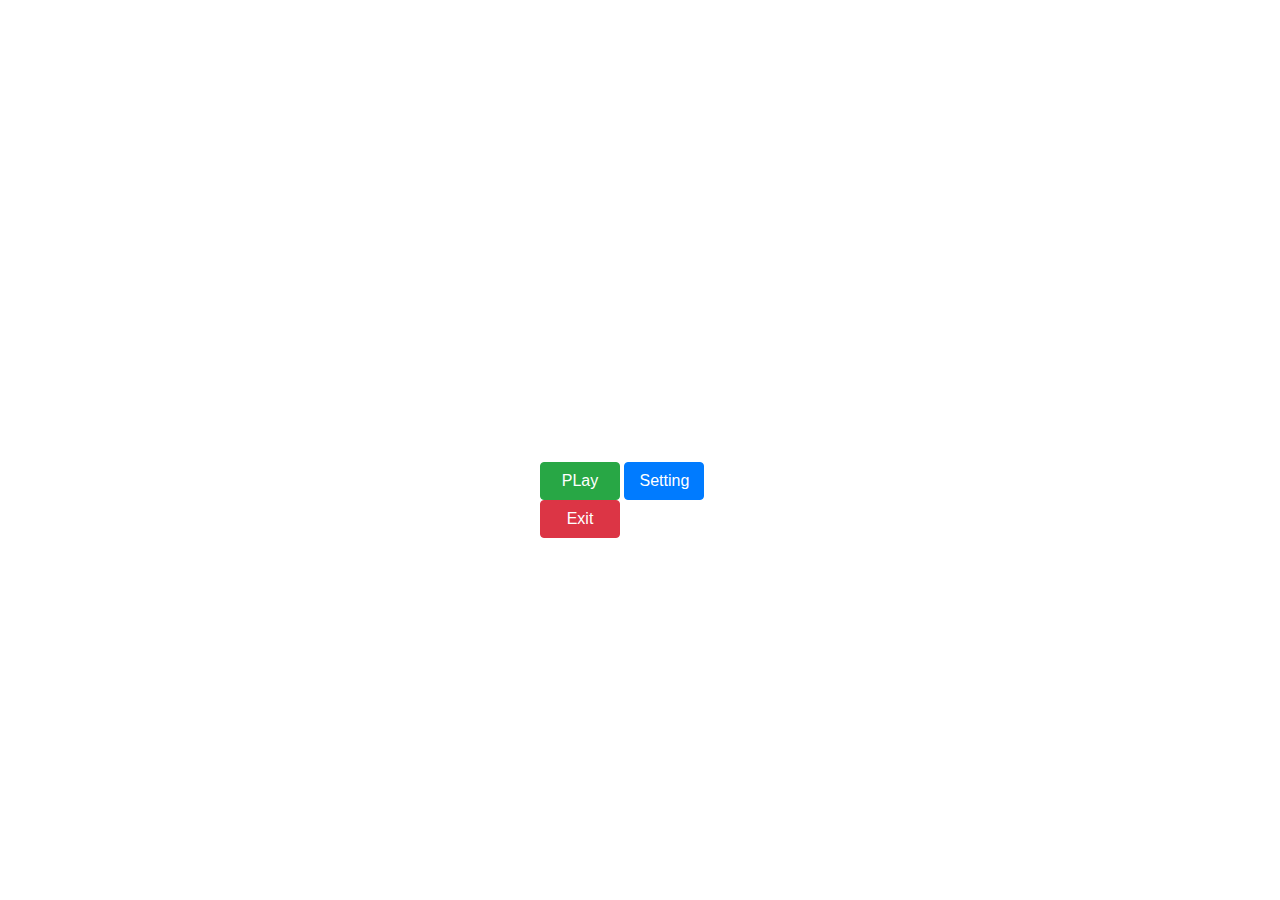
<file: start.html>
<!doctype html>
<html lang="en">

<head>
    <!-- Required meta tags -->
    <meta charset="utf-8">
    <meta name="viewport" content="width=device-width, initial-scale=1, shrink-to-fit=no">

    <!-- Bootstrap CSS -->
    <link rel="stylesheet" href="https://stackpath.bootstrapcdn.com/bootstrap/4.3.1/css/bootstrap.min.css"
        integrity="sha384-ggOyR0iXCbMQv3Xipma34MD+dH/1fQ784/j6cY/iJTQUOhcWr7x9JvoRxT2MZw1T" crossorigin="anonymous">
    <link rel="stylesheet" href="./css/start.css">
    <title>Start</title>
</head>

<body>
    <div class="content">
        <form action="index.html"> <button class="btn btn-success play" type="submit">PLay</a></button>
            <button class="btn btn-primary setting">Setting</button>
            <button class="btn btn-danger exit">Exit</button></form>

    </div>

    <!-- Optional JavaScript -->
    <!-- jQuery first, then Popper.js, then Bootstrap JS -->
    <script src="https://code.jquery.com/jquery-3.3.1.slim.min.js"
        integrity="sha384-q8i/X+965DzO0rT7abK41JStQIAqVgRVzpbzo5smXKp4YfRvH+8abtTE1Pi6jizo"
        crossorigin="anonymous"></script>
    <script src="https://cdnjs.cloudflare.com/ajax/libs/popper.js/1.14.7/umd/popper.min.js"
        integrity="sha384-UO2eT0CpHqdSJQ6hJty5KVphtPhzWj9WO1clHTMGa3JDZwrnQq4sF86dIHNDz0W1"
        crossorigin="anonymous"></script>
    <script src="https://stackpath.bootstrapcdn.com/bootstrap/4.3.1/js/bootstrap.min.js"
        integrity="sha384-JjSmVgyd0p3pXB1rRibZUAYoIIy6OrQ6VrjIEaFf/nJGzIxFDsf4x0xIM+B07jRM"
        crossorigin="anonymous"></script>
</body>

</html>
</file>
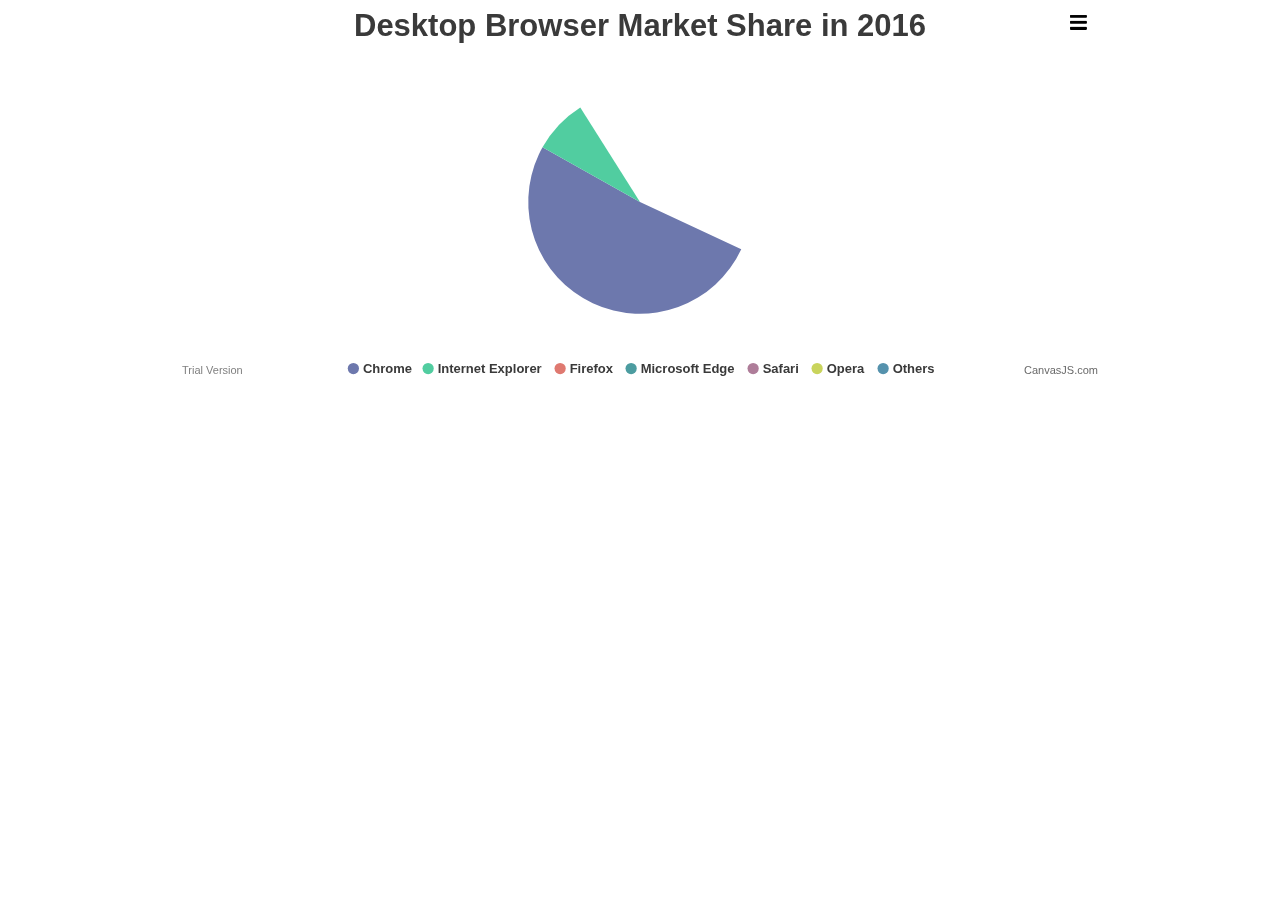
<file: canvasjs-2.3.1/examples/01-overview/animated-chart.html>
<!DOCTYPE HTML>
<html>
<head>
<meta charset="UTF-8">
<script>
window.onload = function() {

var chart = new CanvasJS.Chart("chartContainer", {
	theme: "light2", // "light1", "light2", "dark1", "dark2"
	exportEnabled: true,
	animationEnabled: true,
	title: {
		text: "Desktop Browser Market Share in 2016"
	},
	data: [{
		type: "pie",
		startAngle: 25,
		toolTipContent: "<b>{label}</b>: {y}%",
		showInLegend: "true",
		legendText: "{label}",
		indexLabelFontSize: 16,
		indexLabel: "{label} - {y}%",
		dataPoints: [
			{ y: 51.08, label: "Chrome" },
			{ y: 27.34, label: "Internet Explorer" },
			{ y: 10.62, label: "Firefox" },
			{ y: 5.02, label: "Microsoft Edge" },
			{ y: 4.07, label: "Safari" },
			{ y: 1.22, label: "Opera" },
			{ y: 0.44, label: "Others" }
		]
	}]
});
chart.render();

}
</script>
</head>
<body>
<div id="chartContainer" style="height: 370px; max-width: 920px; margin: 0px auto;"></div>
<script src="../../canvasjs.min.js"></script>
</body>
</html>
</file>
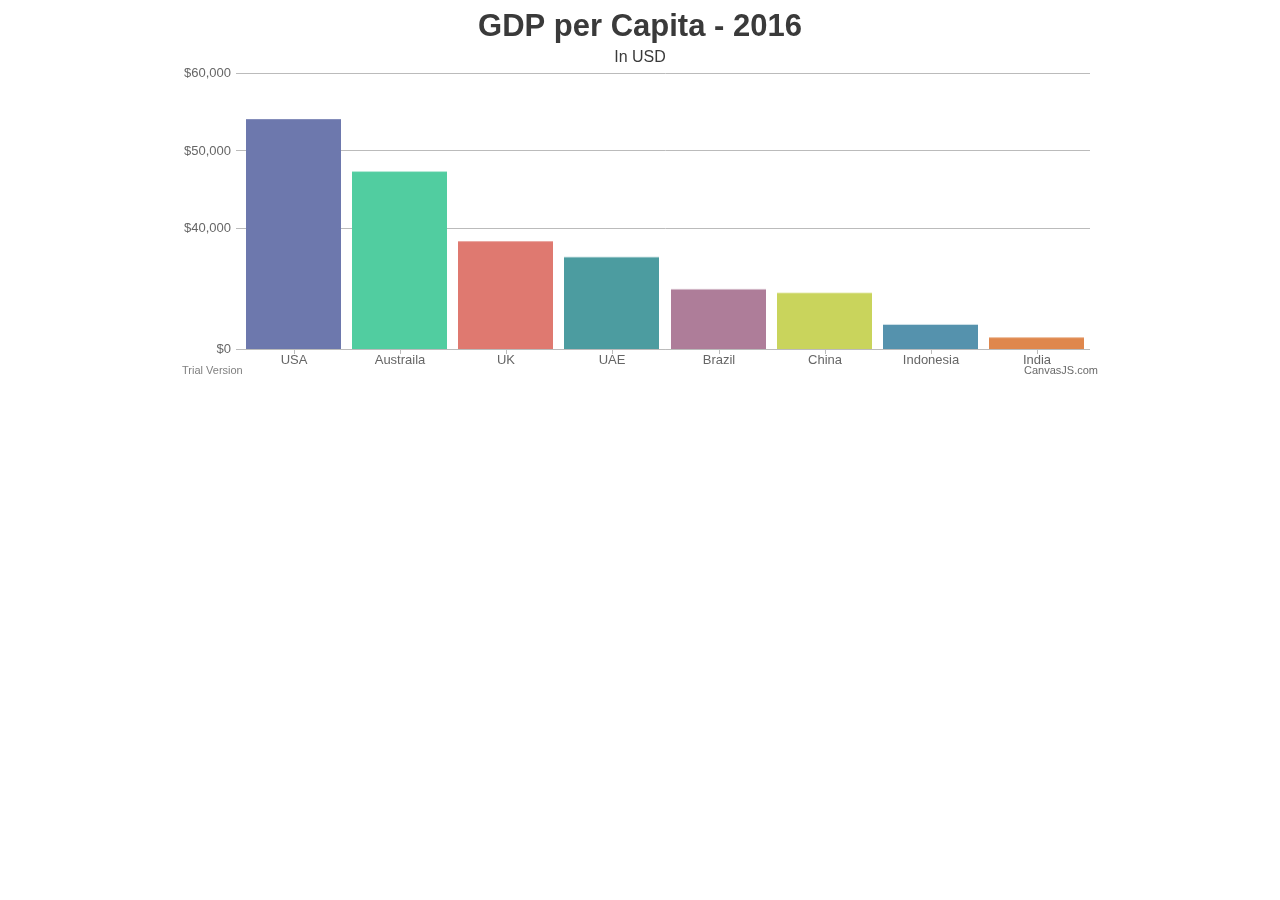
<file: canvasjs-2.3.1/examples/01-overview/chart-with-axis-scale-breaks.html>
<!DOCTYPE HTML>
<html>
<head>
<meta charset="UTF-8">
<script>
window.onload = function () {

var chart = new CanvasJS.Chart("chartContainer", {
	animationEnabled: true,
	theme: "light2", // "light1", "light2", "dark1", "dark2"
	title: {
		text: "GDP per Capita - 2016"
	},
	subtitles: [{
		text: "In USD",
		fontSize: 16
	}],
	axisY: {
		prefix: "$",
		scaleBreaks: {
			customBreaks: [{
				startValue: 10000,
				endValue: 35000
			}]
		}
	},
	data: [{
		type: "column",
		yValueFormatString: "$#,##0.00",
		dataPoints: [
			{ label: "USA", y: 57466.787 },
			{ label: "Austraila", y: 49927.82 },
			{ label: "UK", y: 39899.388 },
			{ label: "UAE", y: 37622.207 },
			{ label: "Brazil", y: 8649.948 },
			{ label: "China", y: 8123.181 },
			{ label: "Indonesia", y: 3570.295 },
			{ label: "India", y: 1709.387 }	
		]
	}]
});
chart.render();

}
</script>
</head>
<body>
<div id="chartContainer" style="height: 370px; max-width: 920px; margin: 0px auto;"></div>
<script src="../../canvasjs.min.js"></script>
</body>
</html>
</file>
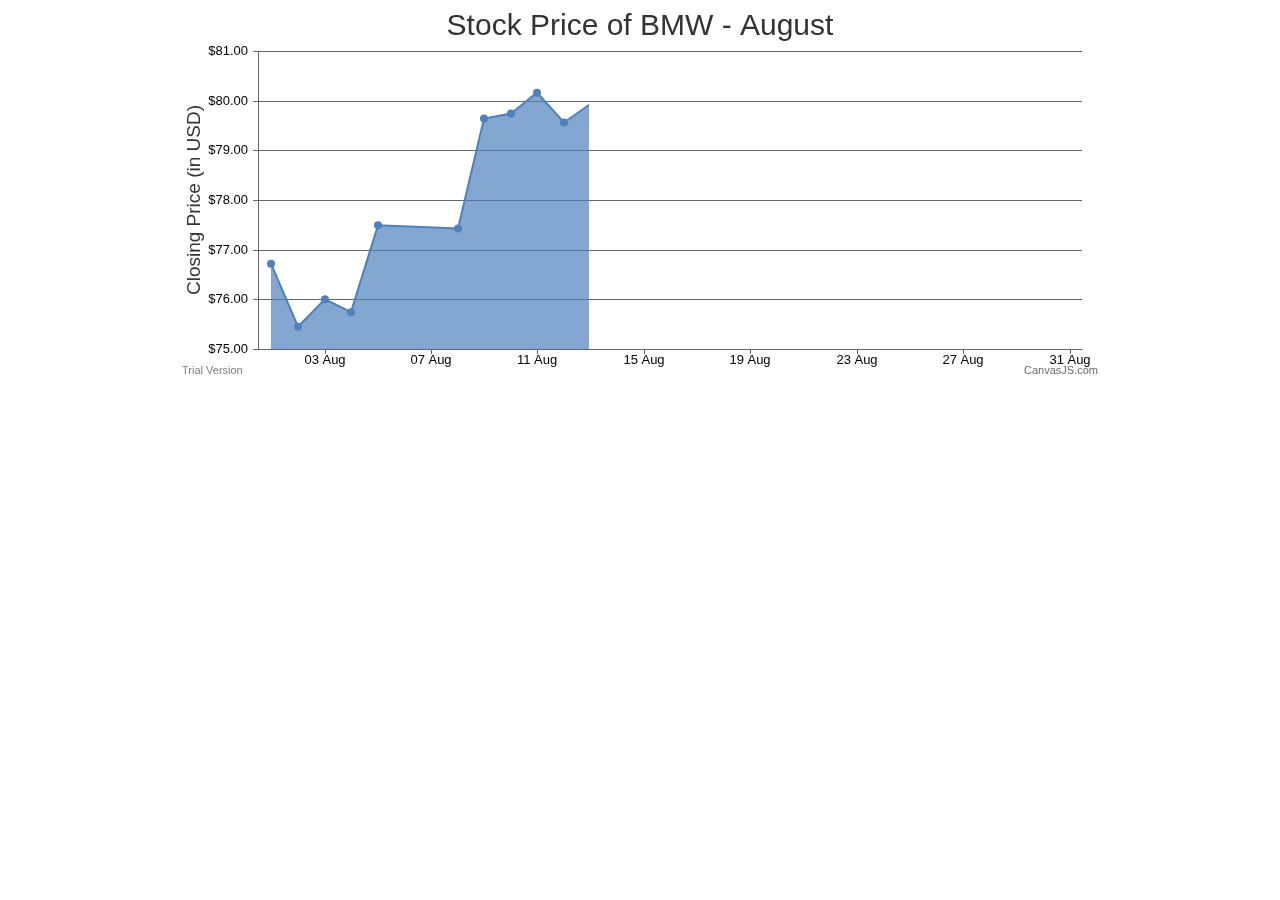
<file: canvasjs-2.3.1/examples/01-overview/chart-with-crosshair.html>
<!DOCTYPE HTML>
<html>
<head>  
<meta charset="UTF-8">
<script>
window.onload = function () {

var chart = new CanvasJS.Chart("chartContainer", {
	animationEnabled: true,
	title:{
		text: "Stock Price of BMW - August"
	},
	axisX:{
		valueFormatString: "DD MMM",
		crosshair: {
			enabled: true,
			snapToDataPoint: true
		}
	},
	axisY: {
		title: "Closing Price (in USD)",
		includeZero: false,
		valueFormatString: "$##0.00",
		crosshair: {
			enabled: true,
			snapToDataPoint: true,
			labelFormatter: function(e) {
				return "$" + CanvasJS.formatNumber(e.value, "##0.00");
			}
		}
	},
	data: [{
		type: "area",
		xValueFormatString: "DD MMM",
		yValueFormatString: "$##0.00",
		dataPoints: [
			{ x: new Date(2016, 07, 01), y: 76.727997 },
			{ x: new Date(2016, 07, 02), y: 75.459999 },
			{ x: new Date(2016, 07, 03), y: 76.011002 },
			{ x: new Date(2016, 07, 04), y: 75.751999 },
			{ x: new Date(2016, 07, 05), y: 77.500000 },
			{ x: new Date(2016, 07, 08), y: 77.436996 },
			{ x: new Date(2016, 07, 09), y: 79.650002 },
			{ x: new Date(2016, 07, 10), y: 79.750999 },
			{ x: new Date(2016, 07, 11), y: 80.169998 },
			{ x: new Date(2016, 07, 12), y: 79.570000 },
			{ x: new Date(2016, 07, 15), y: 80.699997 },
			{ x: new Date(2016, 07, 16), y: 79.686996 },
			{ x: new Date(2016, 07, 17), y: 78.996002 },
			{ x: new Date(2016, 07, 18), y: 78.899002 },
			{ x: new Date(2016, 07, 19), y: 77.127998 },
			{ x: new Date(2016, 07, 22), y: 76.759003 },
			{ x: new Date(2016, 07, 23), y: 77.480003 },
			{ x: new Date(2016, 07, 24), y: 77.623001 },
			{ x: new Date(2016, 07, 25), y: 76.408997 },
			{ x: new Date(2016, 07, 26), y: 76.041000 },
			{ x: new Date(2016, 07, 29), y: 76.778999 },
			{ x: new Date(2016, 07, 30), y: 78.654999 },
			{ x: new Date(2016, 07, 31), y: 77.667000 }
		]
	}]
});
chart.render();

}
</script>
</head>
<body>
<div id="chartContainer" style="height: 370px; max-width: 920px; margin: 0px auto;"></div>
<script src="../../canvasjs.min.js"></script>
</body>
</html>
</file>
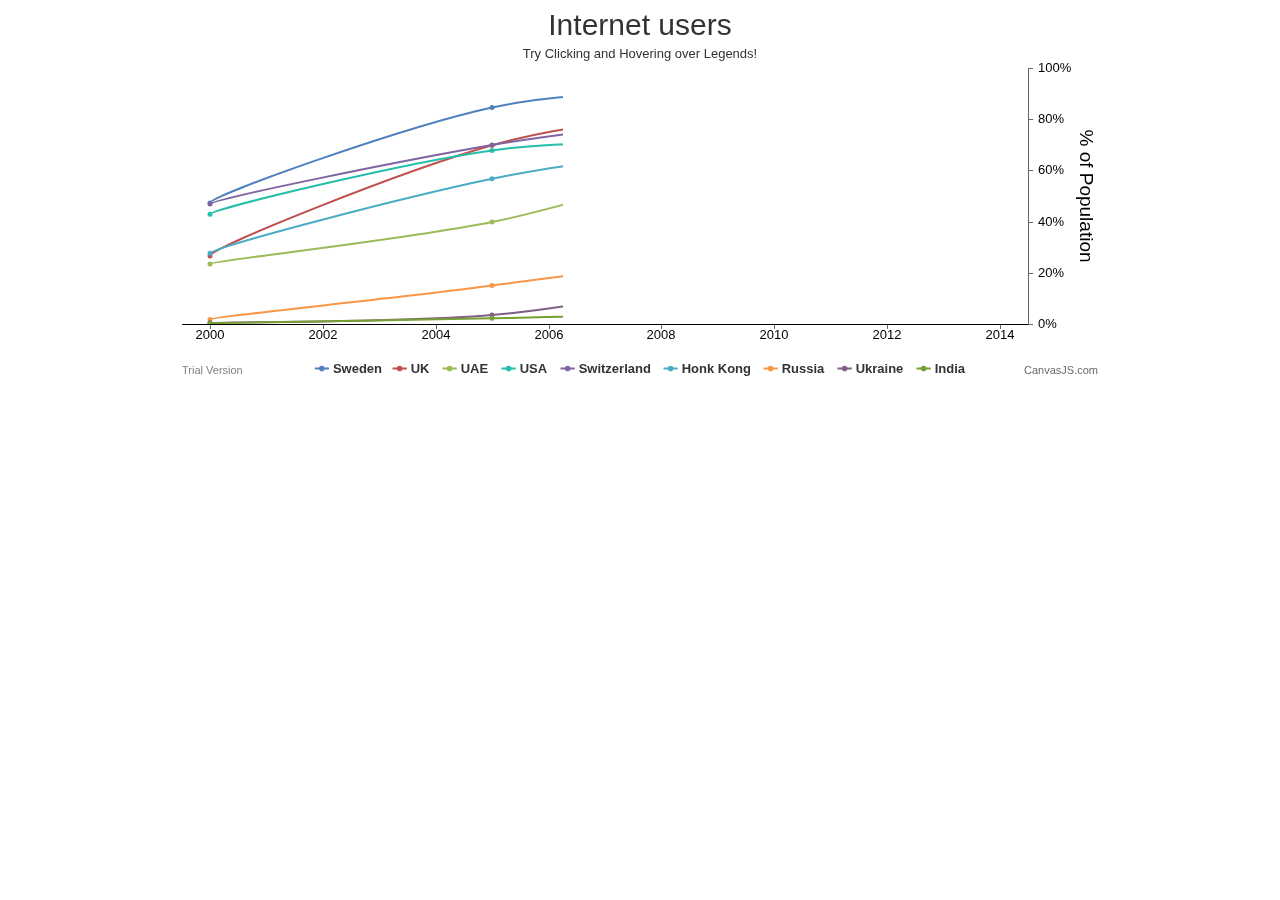
<file: canvasjs-2.3.1/examples/01-overview/chart-with-custom-legend-chart.html>
<!DOCTYPE HTML>
<html>
<head>
<meta charset="UTF-8">
<script>
window.onload = function () {
	
var chart = new CanvasJS.Chart("chartContainer", {
	//theme: "light2", // "light1", "light2", "dark1", "dark2"
	animationEnabled: true,
	title:{
		text: "Internet users"  
	},
	subtitles: [{
		text: "Try Clicking and Hovering over Legends!"
	}],
	axisX: {
		lineColor: "black",
		labelFontColor: "black"
	},
	axisY2: {
      	gridThickness: 0,
		title: "% of Population",
		suffix: "%",
		titleFontColor: "black",
		labelFontColor: "black"
	},
	legend: {
		cursor: "pointer",
		itemmouseover: function(e) {
			e.dataSeries.lineThickness = e.chart.data[e.dataSeriesIndex].lineThickness * 2;
			e.dataSeries.markerSize = e.chart.data[e.dataSeriesIndex].markerSize + 2;
			e.chart.render();
		},
		itemmouseout: function(e) {
			e.dataSeries.lineThickness = e.chart.data[e.dataSeriesIndex].lineThickness / 2;
			e.dataSeries.markerSize = e.chart.data[e.dataSeriesIndex].markerSize - 2;
			e.chart.render();
		},
		itemclick: function (e) {
			if (typeof (e.dataSeries.visible) === "undefined" || e.dataSeries.visible) {
				e.dataSeries.visible = false;
			} else {
				e.dataSeries.visible = true;
			}
			e.chart.render();
		}
	},
	toolTip: {
		shared: true
	},
	data: [{
		type: "spline",
		name: "Sweden",
		markerSize: 5,
      	axisYType: "secondary",
		xValueFormatString: "YYYY",
		yValueFormatString: "#,##0.0'%'",
		showInLegend: true,
		dataPoints: [
			{ x: new Date(2000, 00), y: 47.5 },
			{ x: new Date(2005, 00), y: 84.8 },
			{ x: new Date(2009, 00), y: 91 },
			{ x: new Date(2010, 00), y: 90 },
			{ x: new Date(2011, 00), y: 92.8 },
			{ x: new Date(2012, 00), y: 93.2 },
			{ x: new Date(2013, 00), y: 94.8 },
			{ x: new Date(2014, 00), y: 92.5 }
		]
	},
	{
		type: "spline",
		name: "UK",
		markerSize: 5,
		axisYType: "secondary",
		xValueFormatString: "YYYY",
		yValueFormatString: "#,##0.0'%'",
		showInLegend: true,
		dataPoints: [
			{ x: new Date(2000, 00), y: 26.8 },
			{ x: new Date(2005, 00), y: 70 },
			{ x: new Date(2009, 00), y: 83.6 },
			{ x: new Date(2010, 00), y: 85 },
			{ x: new Date(2011, 00), y: 85.4 },
			{ x: new Date(2012, 00), y: 87.5 },
			{ x: new Date(2013, 00), y: 89.8 },
			{ x: new Date(2014, 00), y: 91.6 }
		]
	},
	{
		type: "spline",
		name: "UAE",
		markerSize: 5,
		axisYType: "secondary",
		xValueFormatString: "YYYY",
		yValueFormatString: "#,##0.0'%'",
		showInLegend: true,
		dataPoints: [
			{ x: new Date(2000, 00), y: 23.6 },
			{ x: new Date(2005, 00), y: 40 },
			{ x: new Date(2009, 00), y: 64 },
			{ x: new Date(2010, 00), y: 68 },
			{ x: new Date(2011, 00), y: 78 },
			{ x: new Date(2012, 00), y: 85 },
			{ x: new Date(2013, 00), y: 86 },
			{ x: new Date(2014, 00), y: 90.4 }
		]
	},
	{
		type: "spline",
		showInLegend: true,
		name: "USA",
		markerSize: 5,
		axisYType: "secondary",
		yValueFormatString: "#,##0.0'%'",
		xValueFormatString: "YYYY",
		dataPoints: [
			{ x: new Date(2000, 00), y: 43.1 },
			{ x: new Date(2005, 00), y: 68 },
			{ x: new Date(2009, 00), y: 71 },
			{ x: new Date(2010, 00), y: 71.7 },
			{ x: new Date(2011, 00), y: 69.7 },
			{ x: new Date(2012, 00), y: 79.3 },
			{ x: new Date(2013, 00), y: 84.2 },
			{ x: new Date(2014, 00), y: 87 }
		]
	},
	{
		type: "spline",
		name: "Switzerland",
		markerSize: 5,
		axisYType: "secondary",
		xValueFormatString: "YYYY",
		yValueFormatString: "#,##0.0'%'",
		showInLegend: true,
		dataPoints: [
			{ x: new Date(2000, 00), y: 47.1 },
			{ x: new Date(2005, 00), y: 70.1 },
			{ x: new Date(2009, 00), y: 81.3 },
			{ x: new Date(2010, 00), y: 83.9 },
			{ x: new Date(2011, 00), y: 85.2 },
			{ x: new Date(2012, 00), y: 85.2 },
			{ x: new Date(2013, 00), y: 86.7 },
			{ x: new Date(2014, 00), y: 87 }
		]
	},
	{
		type: "spline",
		name: "Honk Kong",
		markerSize: 5,
		axisYType: "secondary",
		xValueFormatString: "YYYY",
		yValueFormatString: "#,##0.0'%'",
		showInLegend: true,
		dataPoints: [
			{ x: new Date(2000, 00), y: 27.8 },
			{ x: new Date(2005, 00), y: 56.9 },
			{ x: new Date(2009, 00), y: 69.4 },
			{ x: new Date(2010, 00), y: 72 },
			{ x: new Date(2011, 00), y: 72.2 },
			{ x: new Date(2012, 00), y: 72.9 },
			{ x: new Date(2013, 00), y: 74.2 },
			{ x: new Date(2014, 00), y: 74.6 }
		]
	},
	{
		type: "spline",
		name: "Russia",
		markerSize: 5,
		axisYType: "secondary",
		xValueFormatString: "YYYY",
		yValueFormatString: "#,##0.0'%'",
		showInLegend: true,
		dataPoints: [
			{ x: new Date(2000, 00), y: 2 },
			{ x: new Date(2005, 00), y: 15.2 },
			{ x: new Date(2009, 00), y: 29 },
			{ x: new Date(2010, 00), y: 43 },
			{ x: new Date(2011, 00), y: 49 },
			{ x: new Date(2012, 00), y: 63.8 },
			{ x: new Date(2013, 00), y: 61.4 },
			{ x: new Date(2014, 00), y: 70.5 }
		]
	},
	{
		type: "spline",
		name: "Ukraine",
		markerSize: 5,
		axisYType: "secondary",
		xValueFormatString: "YYYY",
		yValueFormatString: "#,##0.0'%'",
		showInLegend: true,
		dataPoints: [
			{ x: new Date(2000, 00), y: .7 },
			{ x: new Date(2005, 00), y: 3.7 },
			{ x: new Date(2009, 00), y: 17.9 },
			{ x: new Date(2010, 00), y: 23.3 },
			{ x: new Date(2011, 00), y: 28.7 },
			{ x: new Date(2012, 00), y: 35.3 },
			{ x: new Date(2013, 00), y: 41.8 },
			{ x: new Date(2014, 00), y: 43.4 }
		]
	},
	{
		type: "spline",
		name: "India",
		markerSize: 5,
		axisYType: "secondary",
		xValueFormatString: "YYYY",
		yValueFormatString: "#,##0.0'%'",
		showInLegend: true,
		dataPoints: [
			{ x: new Date(2000, 00), y: .5 },
			{ x: new Date(2005, 00), y: 2.4 },
			{ x: new Date(2009, 00), y: 5.1 },
			{ x: new Date(2010, 00), y: 7.5 },
			{ x: new Date(2011, 00), y: 10.1 },
			{ x: new Date(2012, 00), y: 12.6 },
			{ x: new Date(2013, 00), y: 15.1 },
			{ x: new Date(2014, 00), y: 18 }
		]
	}]
});
chart.render();

}
</script>
</head>
<body>
<div id="chartContainer" style="height: 370px; max-width: 920px; margin: 0px auto;"></div>
<script src="../../canvasjs.min.js"></script>
</body>
</html>
</file>
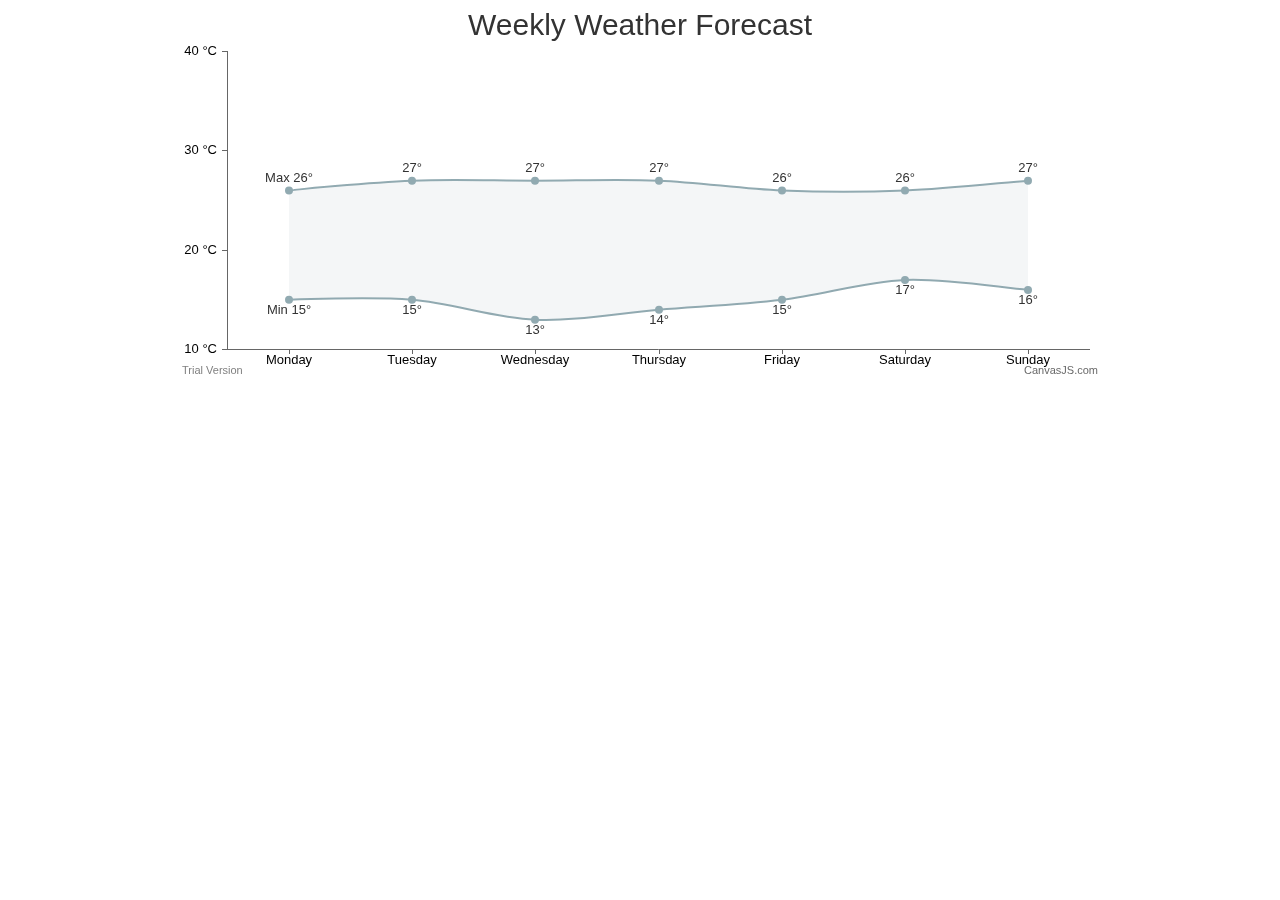
<file: canvasjs-2.3.1/examples/01-overview/chart-with-image-overlay.html>
<!DOCTYPE HTML>
<html>
<head>
<meta charset="UTF-8">
<style>
img{
	pointer-events: none;
}
</style>
<script>
window.onload = function () {

var chart = new CanvasJS.Chart("chartContainer", {            
	title:{
		text: "Weekly Weather Forecast"              
	},
	axisY: {
		includeZero: false,
		suffix: " °C",
		maximum: 40,
		gridThickness: 0
	},
	toolTip:{
		shared: true,
		content: "{name} </br> <strong>Temperature: </strong> </br> Min: {y[0]} °C, Max: {y[1]} °C"
	},
	data: [{
		type: "rangeSplineArea",
		fillOpacity: 0.1,
		color: "#91AAB1",
		indexLabelFormatter: formatter,
		dataPoints: [
			{ label: "Monday", y: [15, 26], name: "rainy" },
			{ label: "Tuesday", y: [15, 27], name: "rainy" },
			{ label: "Wednesday", y: [13, 27], name: "sunny" },
			{ label: "Thursday", y: [14, 27], name: "sunny" },
			{ label: "Friday", y: [15, 26], name: "cloudy" },
			{ label: "Saturday", y: [17, 26], name: "sunny" },
			{ label: "Sunday", y: [16, 27], name: "rainy" }
		]
	}]
});
chart.render();

var images = [];    

addImages(chart);

function addImages(chart) {
	for(var i = 0; i < chart.data[0].dataPoints.length; i++){
		var dpsName = chart.data[0].dataPoints[i].name;
		if(dpsName == "cloudy"){
			images.push($("<img>").attr("src", "https://canvasjs.com/wp-content/uploads/images/gallery/gallery-overview/cloudy.png"));
		} else if(dpsName == "rainy"){
		images.push($("<img>").attr("src", "https://canvasjs.com/wp-content/uploads/images/gallery/gallery-overview/rainy.png"));
		} else if(dpsName == "sunny"){
			images.push($("<img>").attr("src", "https://canvasjs.com/wp-content/uploads/images/gallery/gallery-overview/sunny.png"));
		}

	images[i].attr("class", dpsName).appendTo($("#chartContainer>.canvasjs-chart-container"));
	positionImage(images[i], i);
	}
}

function positionImage(image, index) {
	var imageCenter = chart.axisX[0].convertValueToPixel(chart.data[0].dataPoints[index].x);
	var imageTop =  chart.axisY[0].convertValueToPixel(chart.axisY[0].maximum);

	image.width("40px")
	.css({ "left": imageCenter - 20 + "px",
	"position": "absolute","top":imageTop + "px",
	"position": "absolute"});
}

$( window ).resize(function() {
	var cloudyCounter = 0, rainyCounter = 0, sunnyCounter = 0;    
	var imageCenter = 0;
	for(var i=0;i<chart.data[0].dataPoints.length;i++) {
		imageCenter = chart.axisX[0].convertValueToPixel(chart.data[0].dataPoints[i].x) - 20;
		if(chart.data[0].dataPoints[i].name == "cloudy") {					
			$(".cloudy").eq(cloudyCounter++).css({ "left": imageCenter});
		} else if(chart.data[0].dataPoints[i].name == "rainy") {
			$(".rainy").eq(rainyCounter++).css({ "left": imageCenter});  
		} else if(chart.data[0].dataPoints[i].name == "sunny") {
			$(".sunny").eq(sunnyCounter++).css({ "left": imageCenter});  
		}                
	}
});

function formatter(e) { 
	if(e.index === 0 && e.dataPoint.x === 0) {
		return " Min " + e.dataPoint.y[e.index] + "°";
	} else if(e.index == 1 && e.dataPoint.x === 0) {
		return " Max " + e.dataPoint.y[e.index] + "°";
	} else{
		return e.dataPoint.y[e.index] + "°";
	}
} 

}
</script>	
</head>
<body>
<script src="https://canvasjs.com/assets/script/jquery-1.11.1.min.js"></script>  
<script src="../../jquery.canvasjs.min.js"></script>
<div id="chartContainer" style="height: 370px; max-width: 920px; margin: 0px auto;"></div>
</body>
</html>
</file>
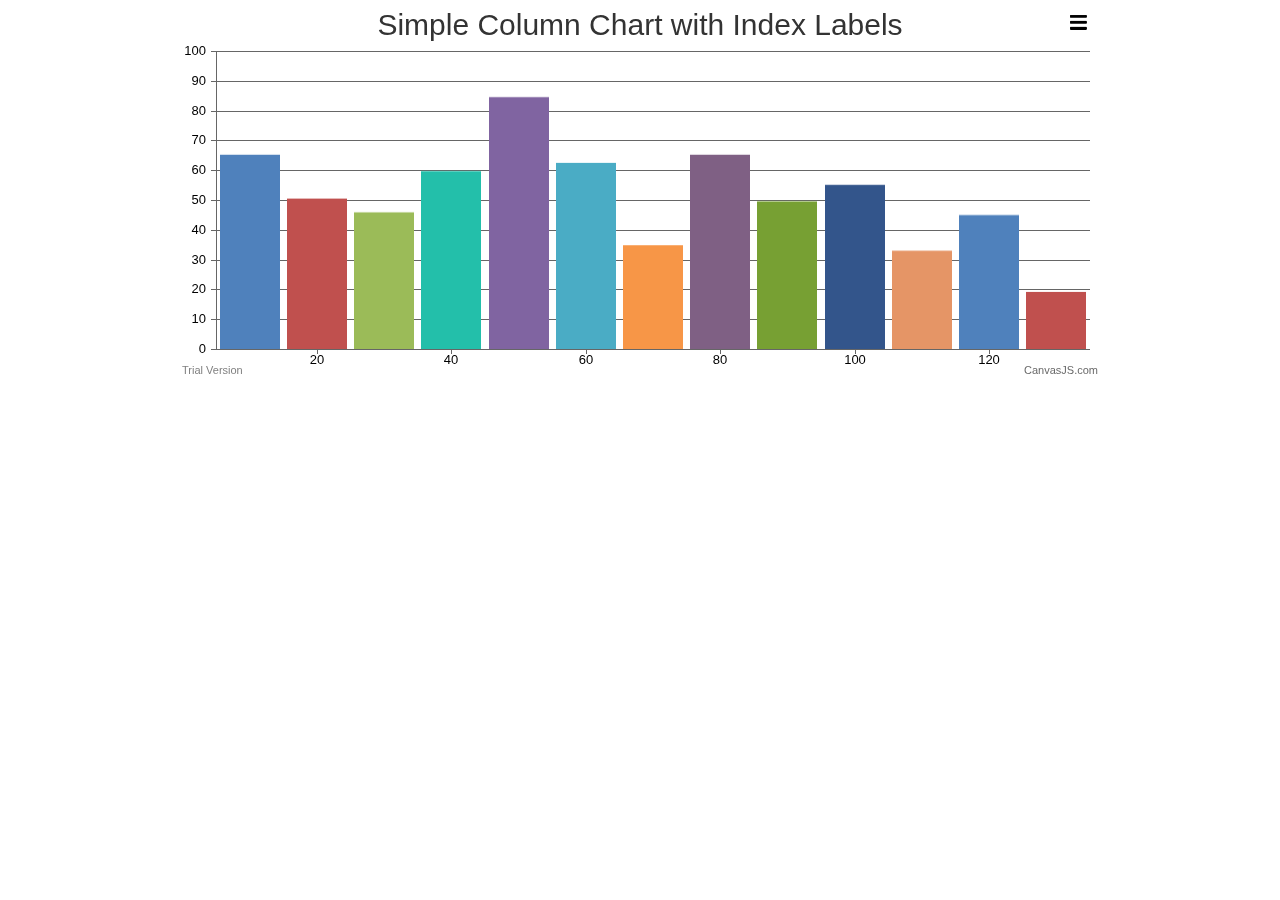
<file: canvasjs-2.3.1/examples/01-overview/chart-with-index-data-label.html>
<!DOCTYPE HTML>
<html>
<head>
<meta charset="UTF-8">
<script>
window.onload = function () {

var chart = new CanvasJS.Chart("chartContainer", {
	animationEnabled: true,
	exportEnabled: true,
	theme: "light1", // "light1", "light2", "dark1", "dark2"
	title:{
		text: "Simple Column Chart with Index Labels"
	},
	data: [{
		type: "column", //change type to bar, line, area, pie, etc
		//indexLabel: "{y}", //Shows y value on all Data Points
		indexLabelFontColor: "#5A5757",
		indexLabelPlacement: "outside",
		dataPoints: [
			{ x: 10, y: 71 },
			{ x: 20, y: 55 },
			{ x: 30, y: 50 },
			{ x: 40, y: 65 },
			{ x: 50, y: 92, indexLabel: "Highest" },
			{ x: 60, y: 68 },
			{ x: 70, y: 38 },
			{ x: 80, y: 71 },
			{ x: 90, y: 54 },
			{ x: 100, y: 60 },
			{ x: 110, y: 36 },
			{ x: 120, y: 49 },
			{ x: 130, y: 21, indexLabel: "Lowest" }
		]
	}]
});
chart.render();

}
</script>
</head>
<body>
<div id="chartContainer" style="height: 370px; max-width: 920px; margin: 0px auto;"></div>
<script src="../../canvasjs.min.js"></script>
</body>
</html>
</file>
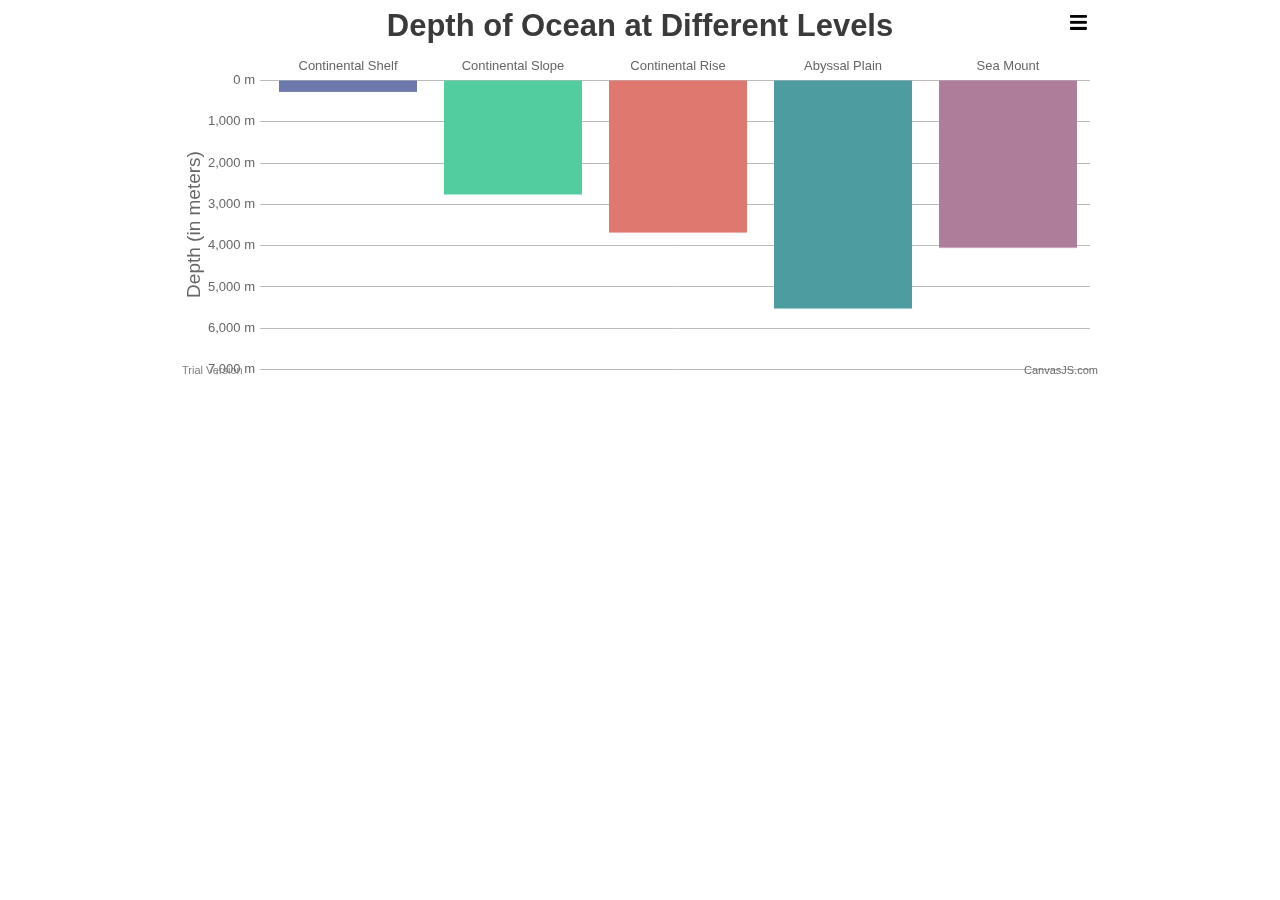
<file: canvasjs-2.3.1/examples/01-overview/chart-with-inverted-reversed-axis.html>
<!DOCTYPE HTML>
<html>
<head> 
<meta charset="UTF-8">
<script>
window.onload = function () {

var chart = new CanvasJS.Chart("chartContainer", {
	animationEnabled: true,
	exportEnabled: true,
	theme: "light2", // "light1", "light2", "dark1", "dark2"
	title:{
		text: "Depth of Ocean at Different Levels"
	},
	axisY: {
		title: "Depth (in meters)",
		suffix: " m",
		reversed: true
	},
	axisX2: {
		tickThickness: 0,
		labelAngle: 0
	},
	data: [{
		type: "column",
		axisXType: "secondary",
		yValueFormatString: "#,##0 meters",
		dataPoints: [
			{ y: 300, label: "Continental Shelf" },
			{ y: 3000, label: "Continental Slope" },
			{ y: 4000, label: "Continental Rise" },
			{ y: 6000, label: "Abyssal Plain", indexLabel: "Deepest" },
			{ y: 4400, label: "Sea Mount" }
		]
	}]
});
chart.render();

}
</script>
</head>
<body>
<div id="chartContainer" style="height: 370px; max-width: 920px; margin: 0px auto;"></div>
<script src="../../canvasjs.min.js"></script>
</body>
</html>
</file>
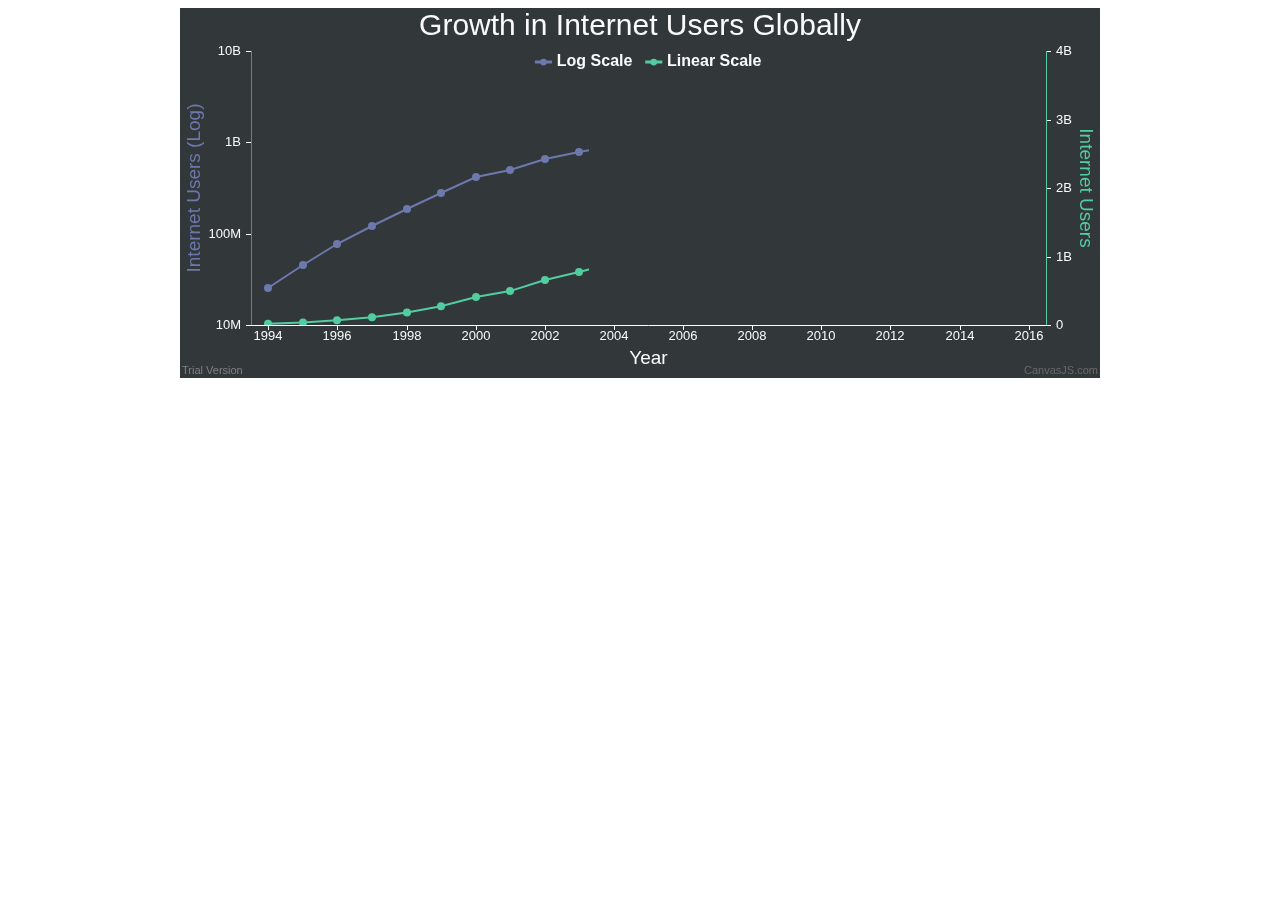
<file: canvasjs-2.3.1/examples/01-overview/chart-with-logarithmic-axis.html>
<!DOCTYPE HTML>
<html>
<head>
<meta charset="UTF-8">
<script>
window.onload = function () {

var chart = new CanvasJS.Chart("chartContainer", {
	animationEnabled: true,
	zoomEnabled: true,
	theme: "dark2",
	title:{
		text: "Growth in Internet Users Globally"
	},
	axisX:{
		title: "Year",
		valueFormatString: "####",
		interval: 2
	},
	axisY:{
		logarithmic: true, //change it to false
		title: "Internet Users (Log)",
		titleFontColor: "#6D78AD",
		lineColor: "#6D78AD",
		gridThickness: 0,
		lineThickness: 1,
		includeZero: false,
		labelFormatter: addSymbols
	},
	axisY2:{
		title: "Internet Users",
		titleFontColor: "#51CDA0",
		logarithmic: false, //change it to false
		lineColor: "#51CDA0",
		gridThickness: 0,
		lineThickness: 1,
		labelFormatter: addSymbols
	},
	legend:{
		verticalAlign: "top",
		fontSize: 16,
		dockInsidePlotArea: true
	},
	data: [{
		type: "line",
		xValueFormatString: "####",
		showInLegend: true,
		name: "Log Scale",
		dataPoints: [
			{ x: 1994, y: 25437639 },
			{ x: 1995, y: 44866595 },
			{ x: 1996, y: 77583866 },
			{ x: 1997, y: 120992212 },
			{ x: 1998, y: 188507628 },
			{ x: 1999, y: 281537652 },
			{ x: 2000, y: 414794957 },
			{ x: 2001, y: 502292245 },
			{ x: 2002, y: 665065014 },
			{ x: 2003, y: 781435983 },
			{ x: 2004, y: 913327771 },
			{ x: 2005, y: 1030101289 },
			{ x: 2006, y: 1162916818 },
			{ x: 2007, y: 1373226988 },
			{ x: 2008, y: 1575067520 },
			{ x: 2009, y: 1766403814 },
			{ x: 2010, y: 2023202974 },
			{ x: 2011, y: 2231957359 },
			{ x: 2012, y: 2494736248 },
			{ x: 2013, y: 2728428107 },
			{ x: 2014, y: 2956385569 },
			{ x: 2015, y: 3185996155 },
			{ x: 2016, y: 3424971237 }
		]
	},
	{
		type: "line",
		xValueFormatString: "####",
		axisYType: "secondary",
		showInLegend: true,
		name: "Linear Scale",
		dataPoints: [
			{ x: 1994, y: 25437639 },
			{ x: 1995, y: 44866595 },
			{ x: 1996, y: 77583866 },
			{ x: 1997, y: 120992212 },
			{ x: 1998, y: 188507628 },
			{ x: 1999, y: 281537652 },
			{ x: 2000, y: 414794957 },
			{ x: 2001, y: 502292245 },
			{ x: 2002, y: 665065014 },
			{ x: 2003, y: 781435983 },
			{ x: 2004, y: 913327771 },
			{ x: 2005, y: 1030101289 },
			{ x: 2006, y: 1162916818 },
			{ x: 2007, y: 1373226988 },
			{ x: 2008, y: 1575067520 },
			{ x: 2009, y: 1766403814 },
			{ x: 2010, y: 2023202974 },
			{ x: 2011, y: 2231957359 },
			{ x: 2012, y: 2494736248 },
			{ x: 2013, y: 2728428107 },
			{ x: 2014, y: 2956385569 },
			{ x: 2015, y: 3185996155 },
			{ x: 2016, y: 3424971237 }
		]
	}]
});
chart.render();

function addSymbols(e){
	var suffixes = ["", "K", "M", "B"];

	var order = Math.max(Math.floor(Math.log(e.value) / Math.log(1000)), 0);
	if(order > suffixes.length - 1)
		order = suffixes.length - 1;

	var suffix = suffixes[order];
	return CanvasJS.formatNumber(e.value / Math.pow(1000, order)) + suffix;
}

}
</script>
</head>
<body>
<div id="chartContainer" style="height: 370px; max-width: 920px; margin: 0px auto;"></div>
<script src="../../canvasjs.min.js"></script>
</body>
</html>
</file>
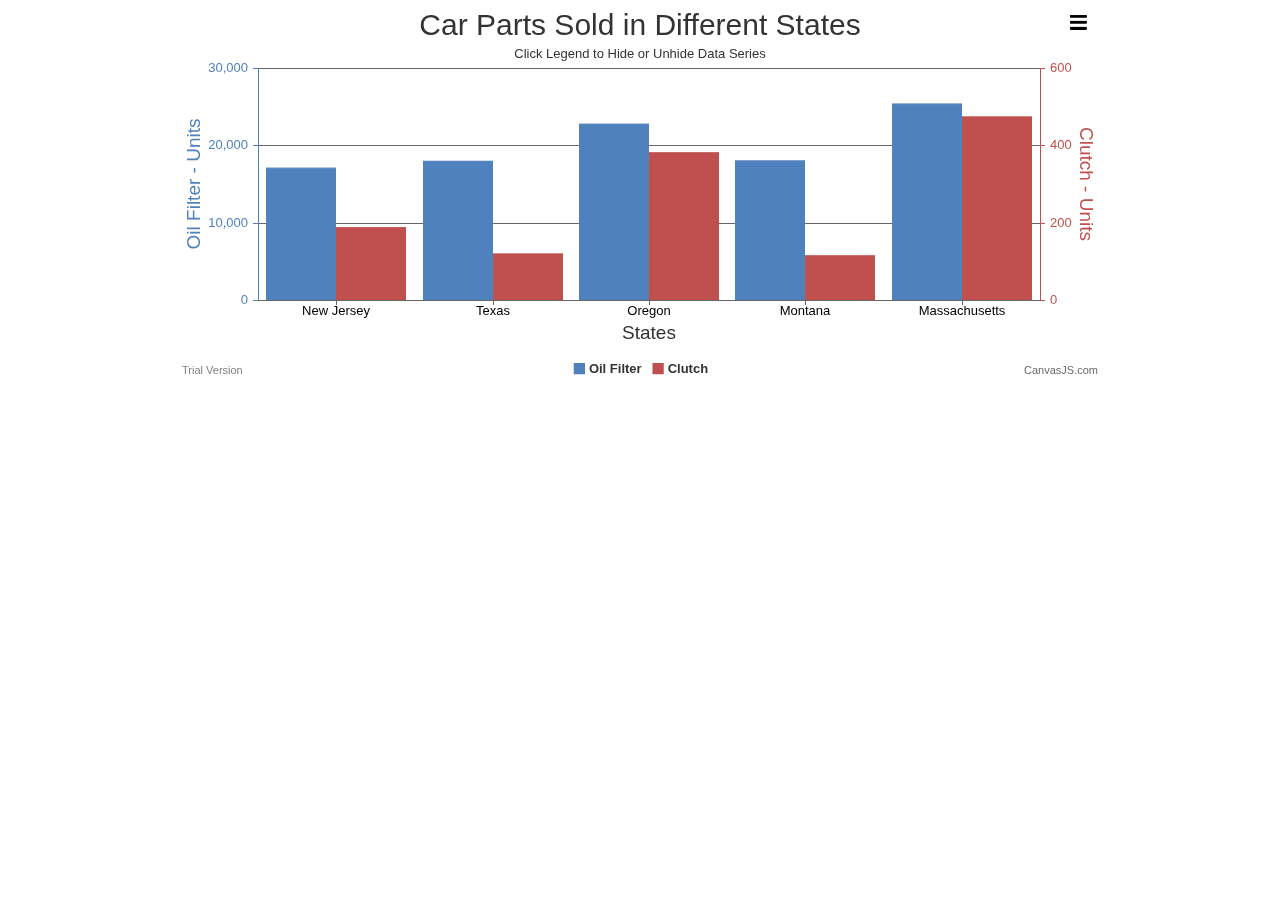
<file: canvasjs-2.3.1/examples/01-overview/chart-with-secondary-axis.html>
<!DOCTYPE html>
<html>
<head>
<meta charset="UTF-8">
<script>
window.onload = function () {

var chart = new CanvasJS.Chart("chartContainer", {
	exportEnabled: true,
	animationEnabled: true,
	title:{
		text: "Car Parts Sold in Different States"
	},
	subtitles: [{
		text: "Click Legend to Hide or Unhide Data Series"
	}], 
	axisX: {
		title: "States"
	},
	axisY: {
		title: "Oil Filter - Units",
		titleFontColor: "#4F81BC",
		lineColor: "#4F81BC",
		labelFontColor: "#4F81BC",
		tickColor: "#4F81BC"
	},
	axisY2: {
		title: "Clutch - Units",
		titleFontColor: "#C0504E",
		lineColor: "#C0504E",
		labelFontColor: "#C0504E",
		tickColor: "#C0504E"
	},
	toolTip: {
		shared: true
	},
	legend: {
		cursor: "pointer",
		itemclick: toggleDataSeries
	},
	data: [{
		type: "column",
		name: "Oil Filter",
		showInLegend: true,      
		yValueFormatString: "#,##0.# Units",
		dataPoints: [
			{ label: "New Jersey",  y: 19034.5 },
			{ label: "Texas", y: 20015 },
			{ label: "Oregon", y: 25342 },
			{ label: "Montana",  y: 20088 },
			{ label: "Massachusetts",  y: 28234 }
		]
	},
	{
		type: "column",
		name: "Clutch",
		axisYType: "secondary",
		showInLegend: true,
		yValueFormatString: "#,##0.# Units",
		dataPoints: [
			{ label: "New Jersey", y: 210.5 },
			{ label: "Texas", y: 135 },
			{ label: "Oregon", y: 425 },
			{ label: "Montana", y: 130 },
			{ label: "Massachusetts", y: 528 }
		]
	}]
});
chart.render();

function toggleDataSeries(e) {
	if (typeof (e.dataSeries.visible) === "undefined" || e.dataSeries.visible) {
		e.dataSeries.visible = false;
	} else {
		e.dataSeries.visible = true;
	}
	e.chart.render();
}

}
</script>
</head>
<body>
<div id="chartContainer" style="height: 370px; max-width: 920px; margin: 0px auto;"></div>
<script src="../../canvasjs.min.js"></script>
</body>
</html>
</file>
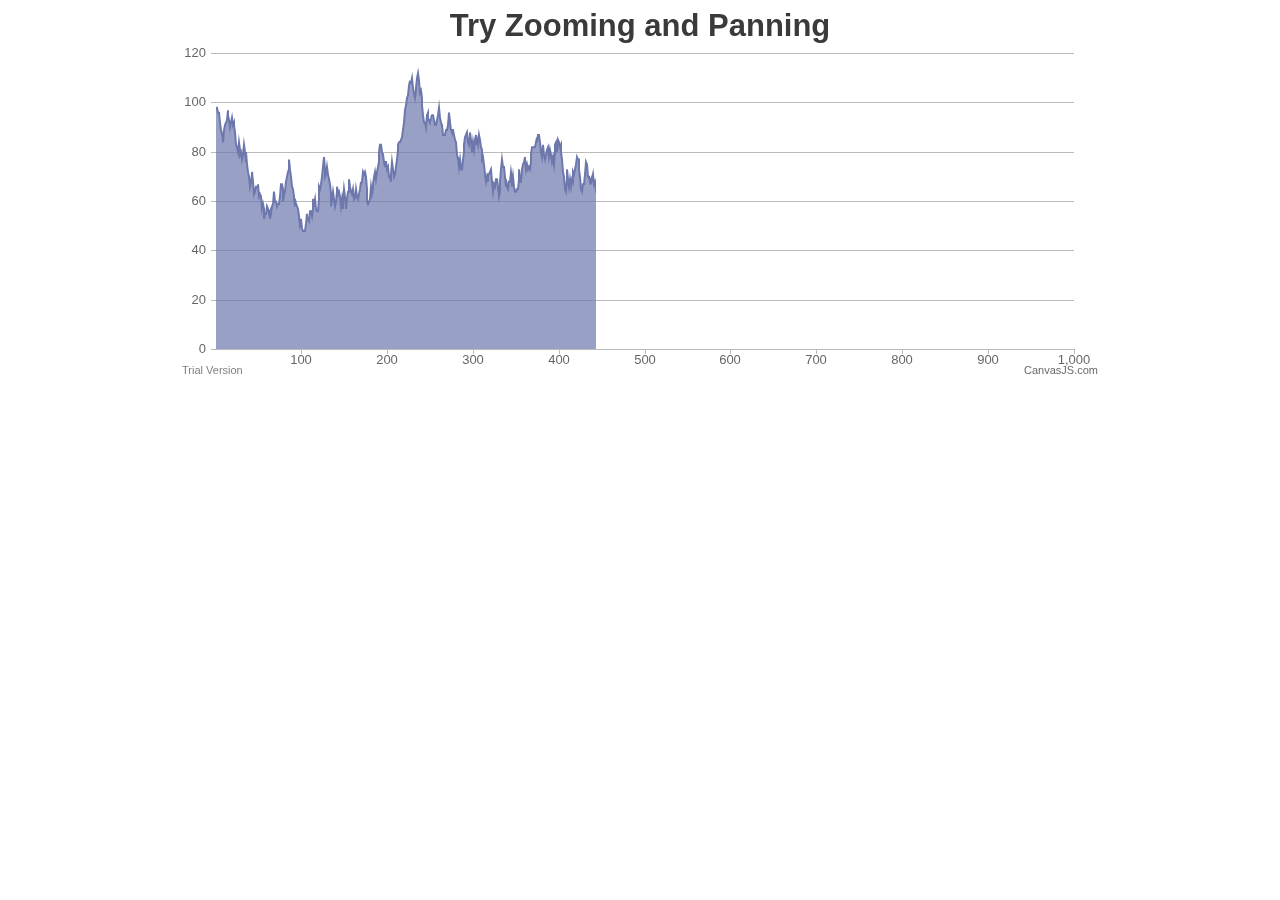
<file: canvasjs-2.3.1/examples/01-overview/chart-with-zoom-pan.html>
<!DOCTYPE HTML>
<html>
<head>
<meta charset="UTF-8">
<script>
window.onload = function () {

var chart = new CanvasJS.Chart("chartContainer", {
	theme: "light2", // "light1", "light2", "dark1", "dark2"
	animationEnabled: true,
	zoomEnabled: true,
	title: {
		text: "Try Zooming and Panning"
	},
	data: [{
		type: "area",
		dataPoints: []
	}]
});

addDataPoints(1000);  
chart.render();

function addDataPoints(noOfDps) {
	var xVal = chart.options.data[0].dataPoints.length + 1, yVal = 100;
	for(var i = 0; i < noOfDps; i++) {
		yVal = yVal +  Math.round(5 + Math.random() *(-5-5));
		chart.options.data[0].dataPoints.push({x: xVal,y: yVal});	
		xVal++;
	}
}

}
</script>
</head>
<body>
<div id="chartContainer" style="height: 370px; max-width: 920px; margin: 0px auto;"></div>
<script src="../../canvasjs.min.js"></script>
</body>
</html>
</file>
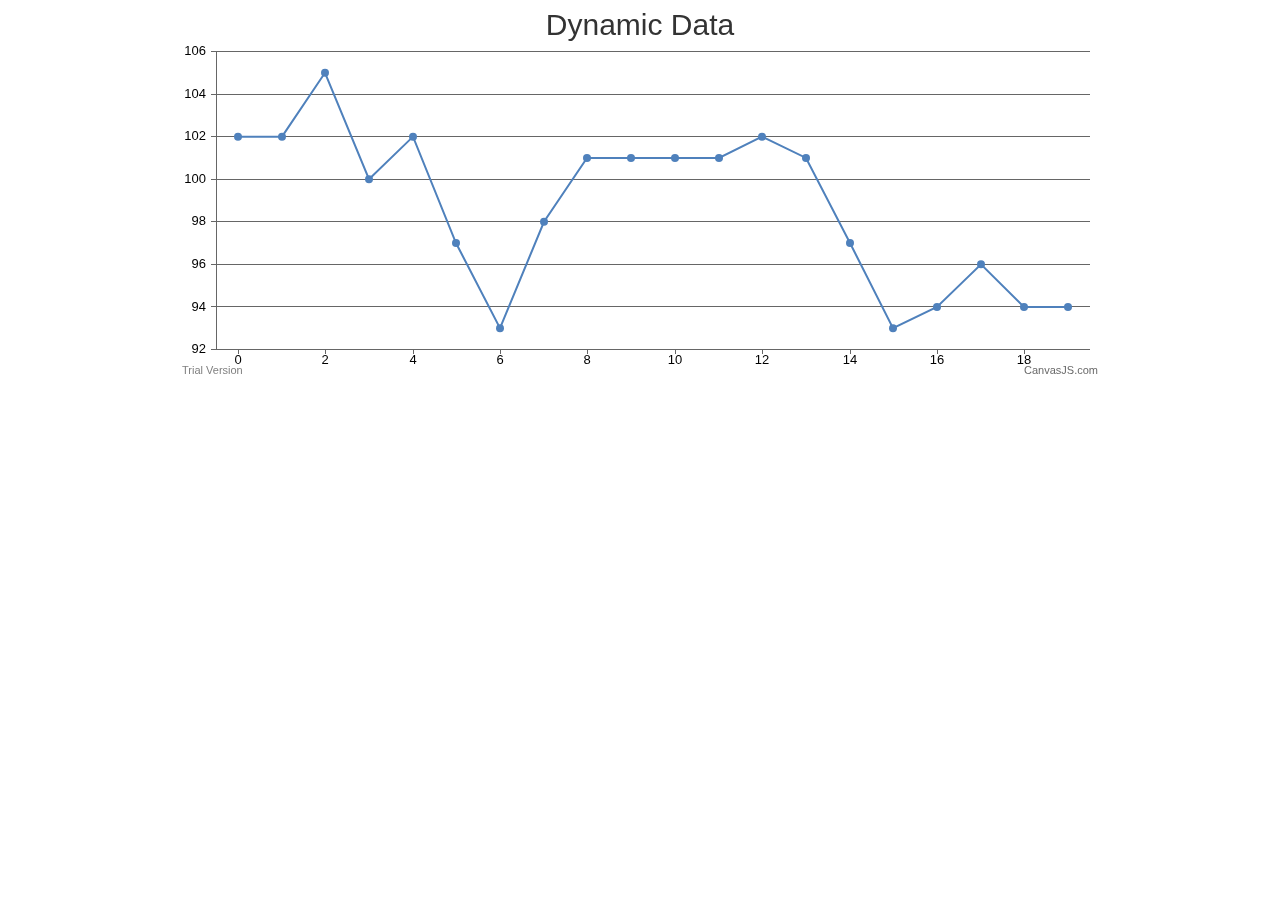
<file: canvasjs-2.3.1/examples/01-overview/dynamic-chart.html>
<!DOCTYPE HTML>
<html>
<head>
<meta charset="UTF-8">
<script>
window.onload = function () {

var dps = []; // dataPoints
var chart = new CanvasJS.Chart("chartContainer", {
	title :{
		text: "Dynamic Data"
	},
	axisY: {
		includeZero: false
	},      
	data: [{
		type: "line",
		dataPoints: dps
	}]
});

var xVal = 0;
var yVal = 100; 
var updateInterval = 1000;
var dataLength = 20; // number of dataPoints visible at any point

var updateChart = function (count) {

	count = count || 1;

	for (var j = 0; j < count; j++) {
		yVal = yVal +  Math.round(5 + Math.random() *(-5-5));
		dps.push({
			x: xVal,
			y: yVal
		});
		xVal++;
	}

	if (dps.length > dataLength) {
		dps.shift();
	}

	chart.render();
};

updateChart(dataLength);
setInterval(function(){updateChart()}, updateInterval);

}
</script>
</head>
<body>
<div id="chartContainer" style="height: 370px; max-width: 920px; margin: 0px auto;"></div>
<script src="../../canvasjs.min.js"></script>
</body>
</html>
</file>
<file: css/start.css>
body{
    position: relative;
}
.content{
    display: flex;
    flex-direction: column;
    position: absolute;
    top: 500px;
    left: 50%;
    width: 200px;
    justify-content: center;
    align-items: center;
}
.btn{
    width: 40%;
}
.content{
    transform: translate(-50%,-50%);
}
</file>
